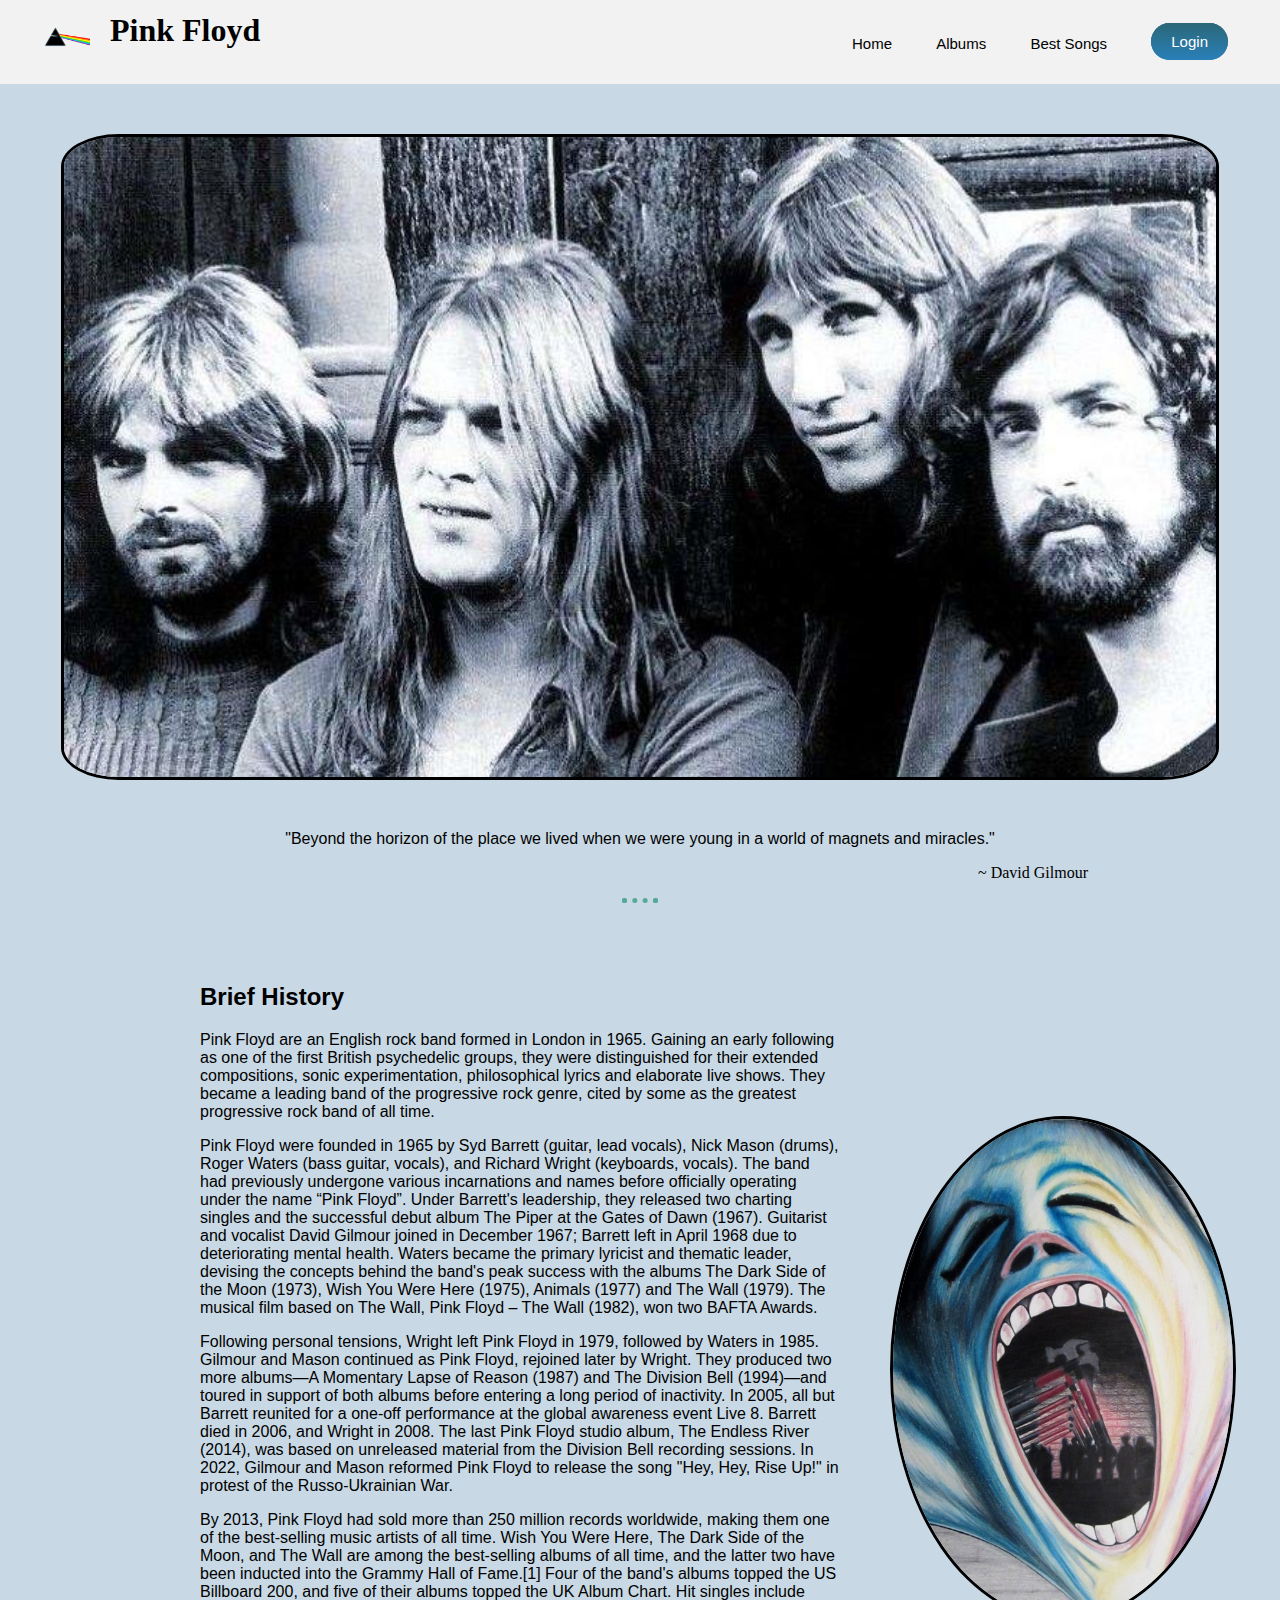
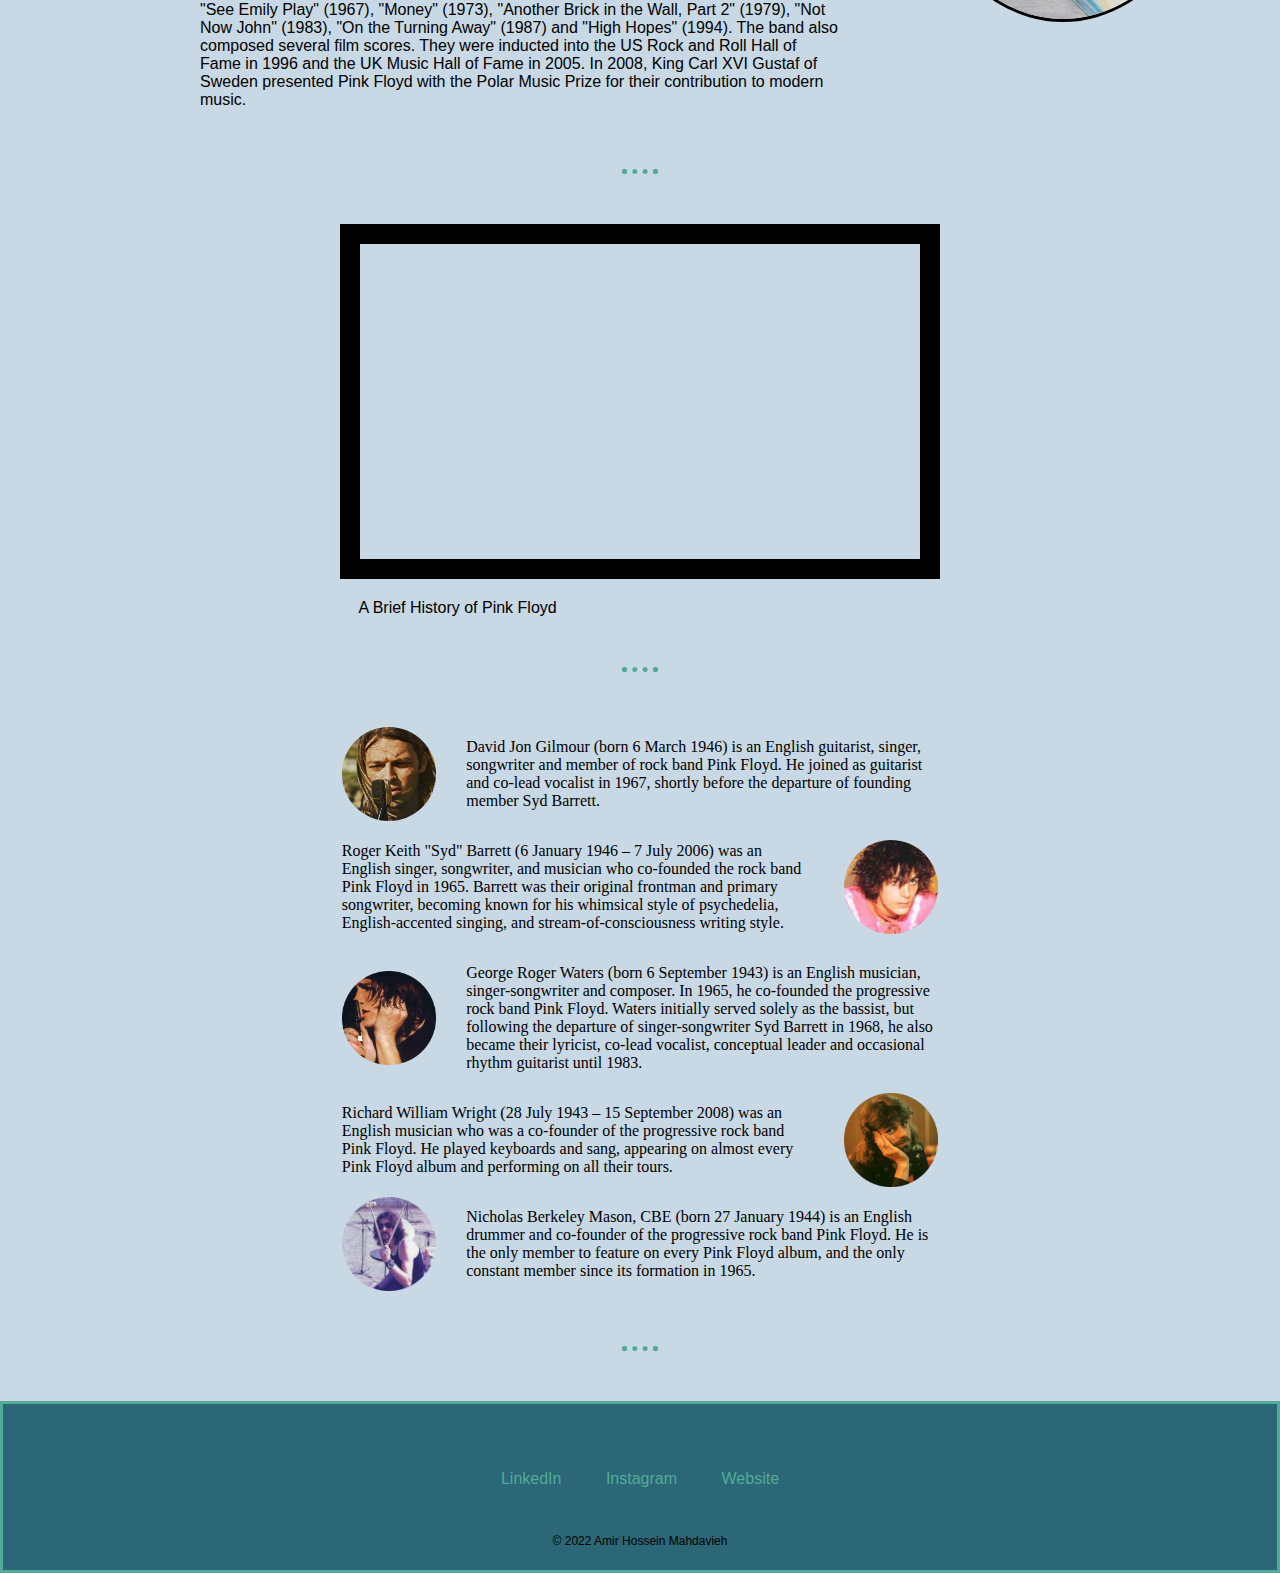
<file: index.html>
<!DOCTYPE html>
<html lang="en" dir="ltr">
  <head>
    <meta charset="utf-8">
    <title>Home Page</title>
    <link rel="icon" href="favicon.ico">
    <link rel="stylesheet" href="CSS/index-styles.css">
  </head>
  <body>
    <div class="top-container">
      <img class="profile-photo" src="images/darksideWithoutBackground.png" alt="David's photo">
      <h1 class="top-heading">Pink Floyd</h1>
      <div class="top-info">
        <a href="index.html" class="Home-top">Home</a>
        <a href="Albums.html" class="Albums-top">Albums</a>
        <a href="#" class="Best-Songs-top">Best Songs</a>
        <a href="" class="btn">Login</a>
      </div>

    </div>

    <div class="middle-container1">
      <img class="pinkfloyd-img1" src="images/pinkfloyd.jpeg" alt="pinkfloyd img">
      <p class="middle-1-paragraph">"Beyond the horizon of the place we lived when we were young
      in a world of magnets and miracles."
      <p class="David-middle1">~ David Gilmour</p>
      <hr style="border-style: dotted; size: 1px; width: 2%; border-color: #52ab98; border-top: none; border-width: 5px;">
      <br>
      <br>
      </p>
    </div>

    <div class="middle-container2">

      <div class="main-paragraph">
        <h2>Brief History</h2>
        <p class="first-paragraph">Pink Floyd are an English rock band formed in London in 1965. Gaining an early following as one of the first British psychedelic groups, they were distinguished for their extended compositions, sonic experimentation, philosophical lyrics and elaborate live shows. They became a leading band of the progressive rock genre, cited by some as the greatest progressive rock band of all time.</p>
        <p class="second-paragraph">Pink Floyd were founded in 1965 by Syd Barrett (guitar, lead vocals), Nick Mason (drums), Roger Waters (bass guitar, vocals), and Richard Wright (keyboards, vocals). The band had previously undergone various incarnations and names before officially operating under the name “Pink Floyd”. Under Barrett's leadership, they released two charting singles and the successful debut album The Piper at the Gates of Dawn (1967). Guitarist and vocalist David Gilmour joined in December 1967; Barrett left in April 1968 due to deteriorating mental health. Waters became the primary lyricist and thematic leader, devising the concepts behind the band's peak success with the albums The Dark Side of the Moon (1973), Wish You Were Here (1975), Animals (1977) and The Wall (1979). The musical film based on The Wall, Pink Floyd – The Wall (1982), won two BAFTA Awards.</p>
        <p class="third-paragraph">Following personal tensions, Wright left Pink Floyd in 1979, followed by Waters in 1985. Gilmour and Mason continued as Pink Floyd, rejoined later by Wright. They produced two more albums—A Momentary Lapse of Reason (1987) and The Division Bell (1994)—and toured in support of both albums before entering a long period of inactivity. In 2005, all but Barrett reunited for a one-off performance at the global awareness event Live 8. Barrett died in 2006, and Wright in 2008. The last Pink Floyd studio album, The Endless River (2014), was based on unreleased material from the Division Bell recording sessions. In 2022, Gilmour and Mason reformed Pink Floyd to release the song "Hey, Hey, Rise Up!" in protest of the Russo-Ukrainian War.</p>
        <p class="forth-paragraph">By 2013, Pink Floyd had sold more than 250 million records worldwide, making them one of the best-selling music artists of all time. Wish You Were Here, The Dark Side of the Moon, and The Wall are among the best-selling albums of all time, and the latter two have been inducted into the Grammy Hall of Fame.[1] Four of the band's albums topped the US Billboard 200, and five of their albums topped the UK Album Chart. Hit singles include "See Emily Play" (1967), "Money" (1973), "Another Brick in the Wall, Part 2" (1979), "Not Now John" (1983), "On the Turning Away" (1987) and "High Hopes" (1994). The band also composed several film scores. They were inducted into the US Rock and Roll Hall of Fame in 1996 and the UK Music Hall of Fame in 2005. In 2008, King Carl XVI Gustaf of Sweden presented Pink Floyd with the Polar Music Prize for their contribution to modern music.</p>
      </div>
      <div class="img-middle1">
        <img class="tthepy-img" src="images/TtHEPY.jpeg" alt="thewall" align="left" />
      </div>
    </div>
    <br>
    <br>
    <hr style="border-style: dotted; size: 1px; width: 2%; border-color: #52ab98; border-top: none; border-width: 5px;">

    <div class="middle-container3">
      <div class="youtube-video-div">
        <iframe class="youtube-video"width="560" height="315" src="https://www.youtube-nocookie.com/embed/WmC6dVt4MJc"
        title="YouTube video player" frameborder="0" allow="accelerometer; autoplay; clipboard-write; encrypted-media; gyroscope; picture-in-picture" allowfullscreen></iframe>
      </div>
      <p style="position: relative; margin-left: 28%;">A Brief History of Pink Floyd</p>
    </div>
    <hr style="border-style: dotted; size: 1px; width: 2%; border-color: #52ab98; border-top: none; border-width: 5px;">

    <div class="middle-container4">
      <div class="David">
        <img class="David-photo" src="images/D4gjZ9QXsAYAoYc.jpeg" alt=""  />
        <p class="David-paragraph">David Jon Gilmour (born 6 March 1946) is an English guitarist, singer, songwriter and member of rock band Pink Floyd. He joined as guitarist and co-lead vocalist in 1967, shortly before the departure of founding member Syd Barrett.</p>
      </div>
      <div class="Syd">
        <p class="Syd-paragraph">Roger Keith "Syd" Barrett (6 January 1946 – 7 July 2006) was an English singer, songwriter, and musician who co-founded the rock band Pink Floyd in 1965. Barrett was their original frontman and primary songwriter, becoming known for his whimsical style of psychedelia, English-accented singing, and stream-of-consciousness writing style.</p>
        <img class="Syd-photo"src="images/sydbarrett04_400x400.jpeg" alt="">
      </div>
      <div class="Roger">
        <img class="Roger-photo"src="images/Roger-modified.png" alt="">
        <p class="Roger-paragraph">George Roger Waters (born 6 September 1943) is an English musician, singer-songwriter and composer. In 1965, he co-founded the progressive rock band Pink Floyd. Waters initially served solely as the bassist, but following the departure of singer-songwriter Syd Barrett in 1968, he also became their lyricist, co-lead vocalist, conceptual leader and occasional rhythm guitarist until 1983.</p>
      </div>
      <div class="Richard">
        <p class="Richard-paragraph">Richard William Wright (28 July 1943 – 15 September 2008) was an English musician who was a co-founder of the progressive rock band Pink Floyd. He played keyboards and sang, appearing on almost every Pink Floyd album and performing on all their tours.</p>
        <img class="Richard-photo"src="images/richard-modified.png" alt="">
      </div>
      <div class="Nick">
        <img class="Nick-photo"src="images/nick.png" alt="">
        <p class="Nick-paragraph">Nicholas Berkeley Mason, CBE (born 27 January 1944) is an English drummer and co-founder of the progressive rock band Pink Floyd. He is the only member to feature on every Pink Floyd album, and the only constant member since its formation in 1965.</p>
      </div>
    </div>
    <hr style="border-style: dotted; size: 1px; width: 2%; border-color: #52ab98; border-top: none; border-width: 5px;">




    <div class="bottom-container">
      <div class="socialmedia">
        <a style="text-decoration: none; margin: auto 20px auto 20px; color: #52ab98;"
        href="https://tr.linkedin.com/in/amir-hossein-mahdavieh-357780218">LinkedIn</a>
        <a style="text-decoration: none; margin: auto 20px auto 20px; color: #52ab98;"
        href="https://www.instagram.com/amir.mahdavieh/">Instagram</a>
        <a style="text-decoration: none; margin: auto 20px auto 20px; color: #52ab98;"
        href="https://www.pinkfloyd.com">Website</a>
      </div>
      <center><p class="copyright">© 2022 Amir Hossein Mahdavieh</p></center>
    </div>


  </body>
</html>
</file>
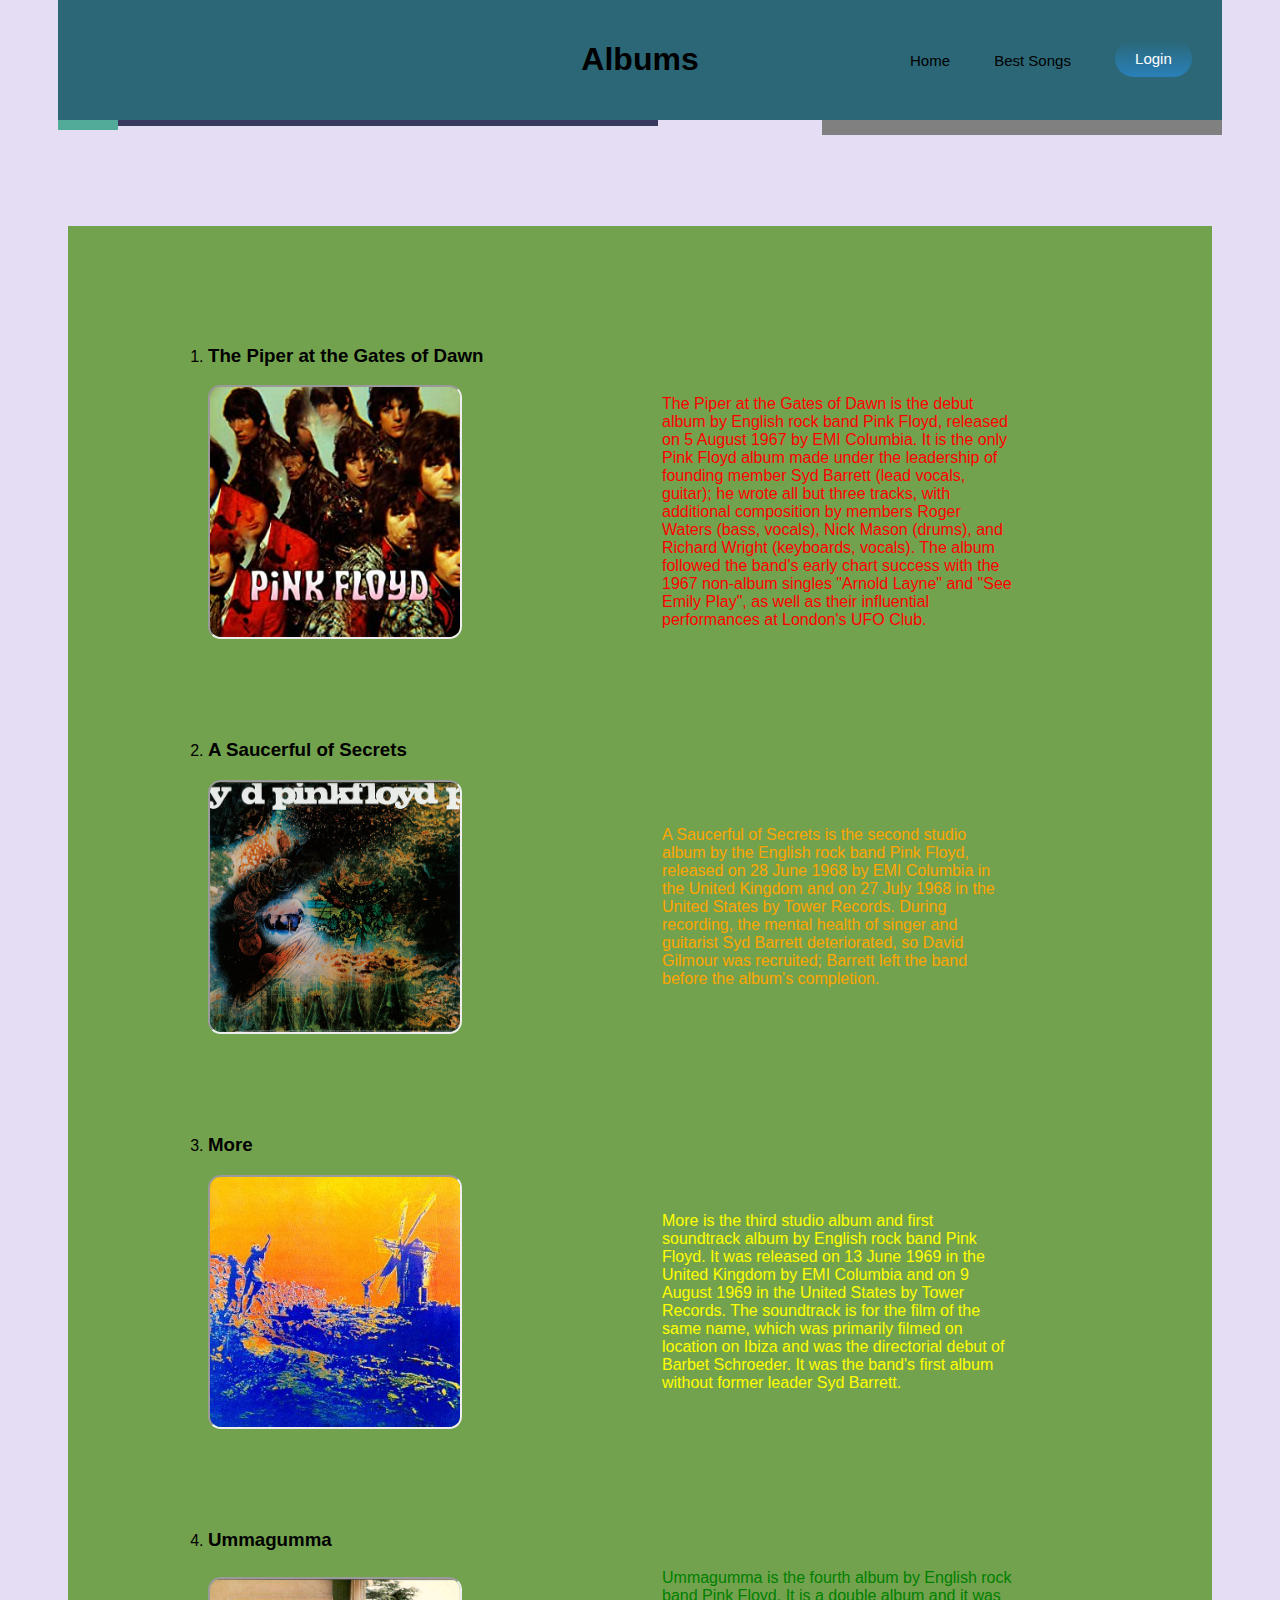
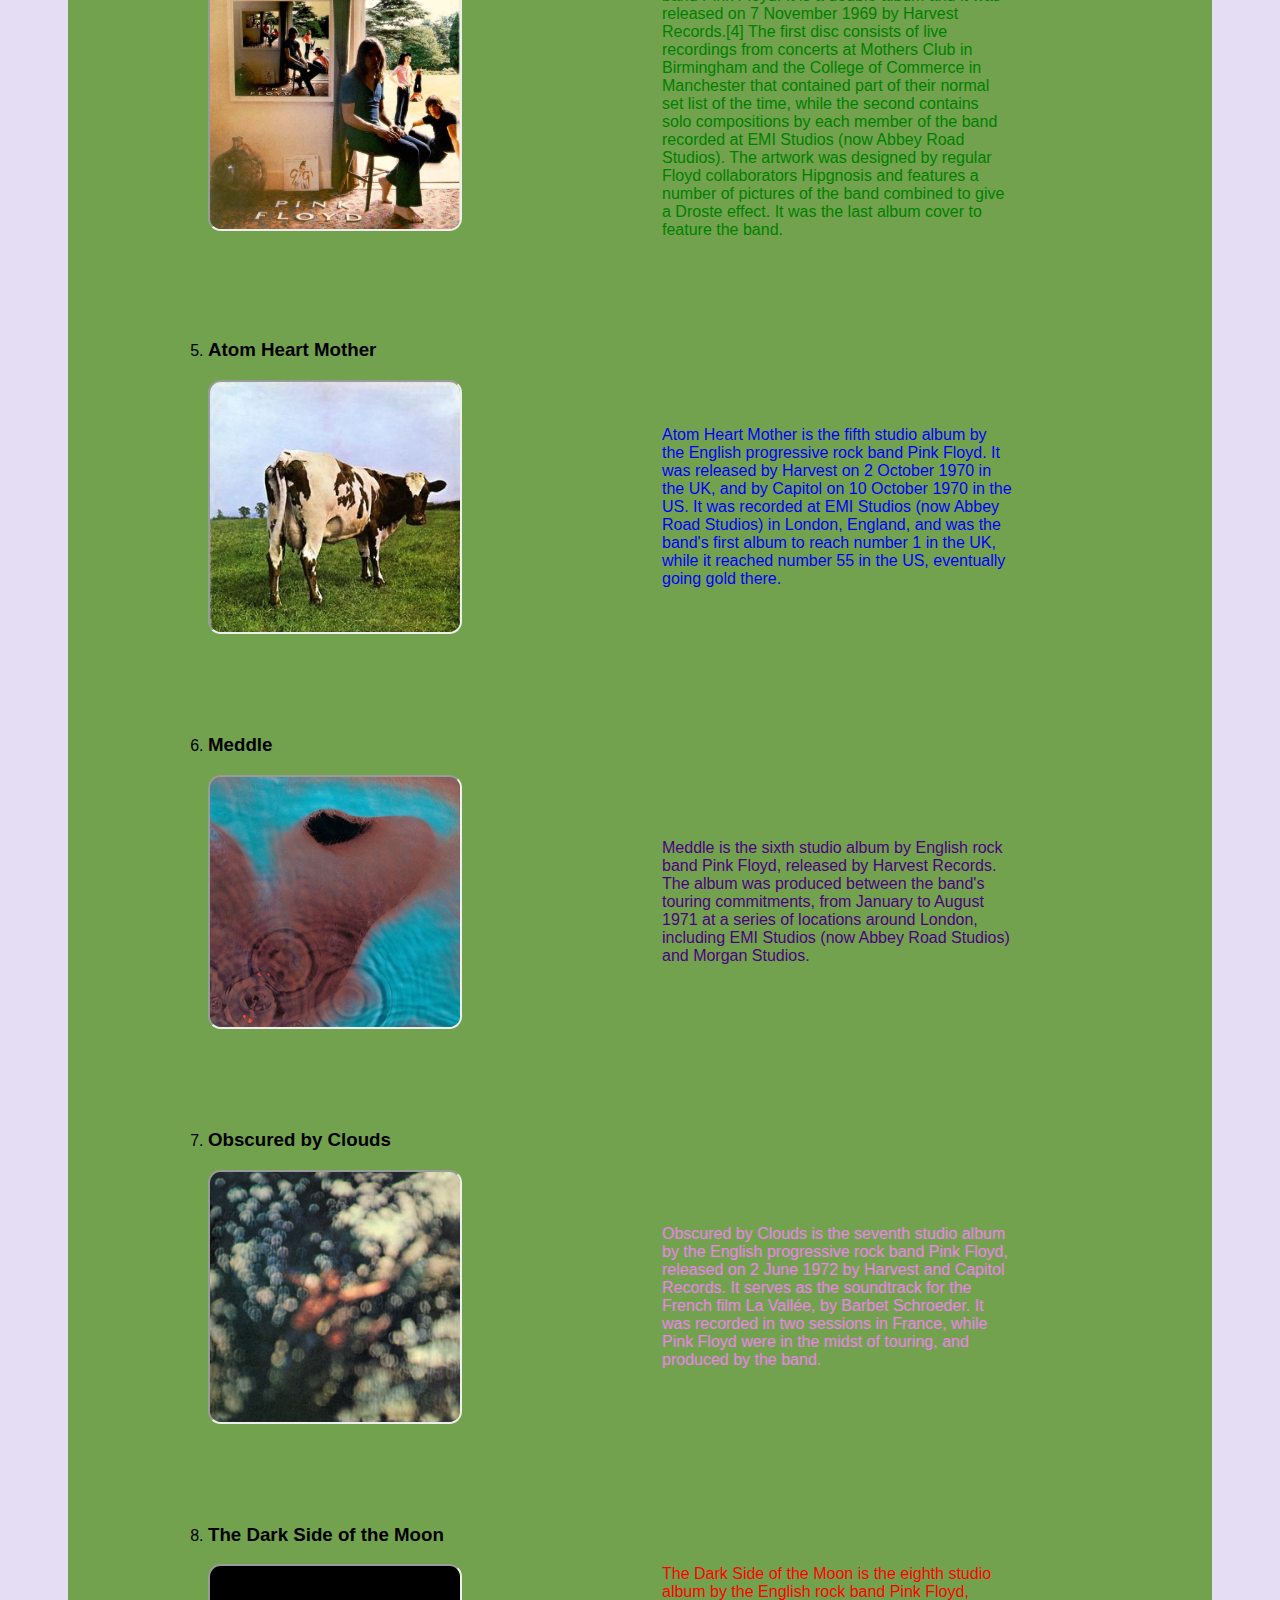
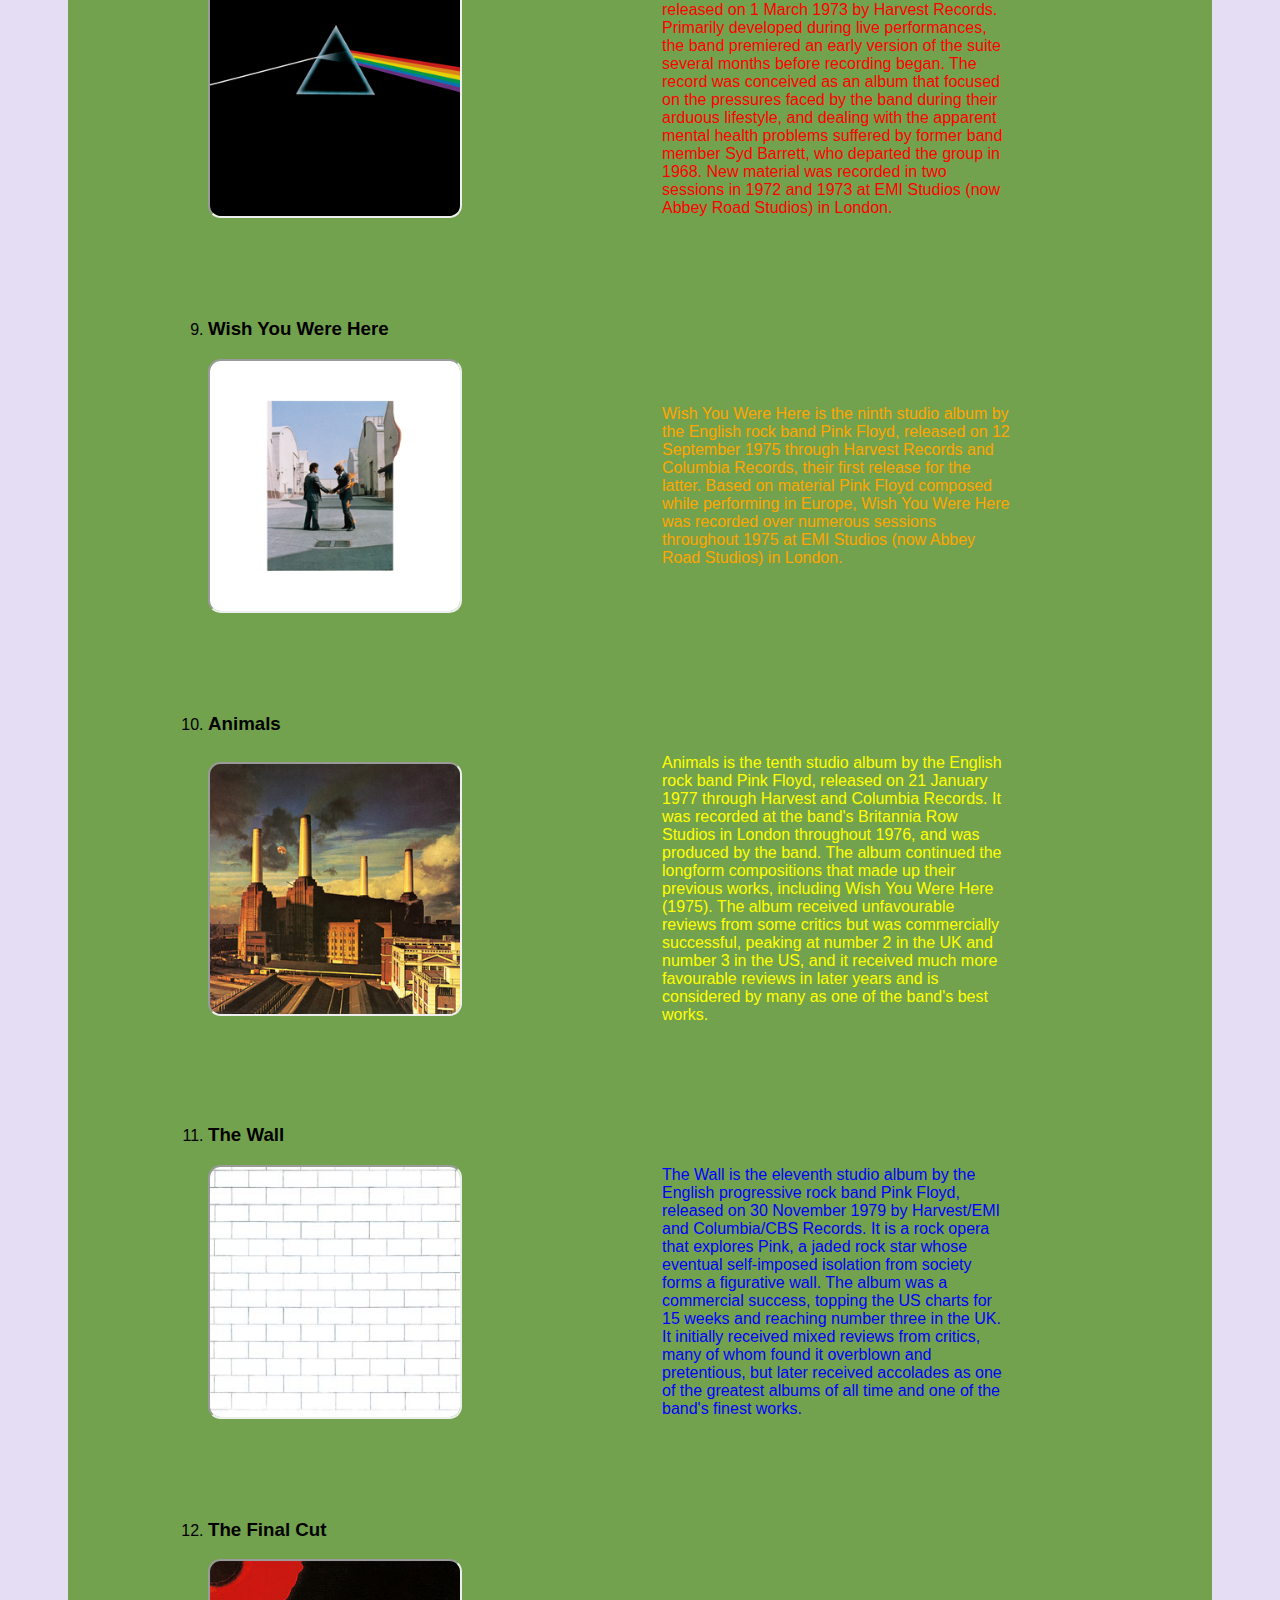
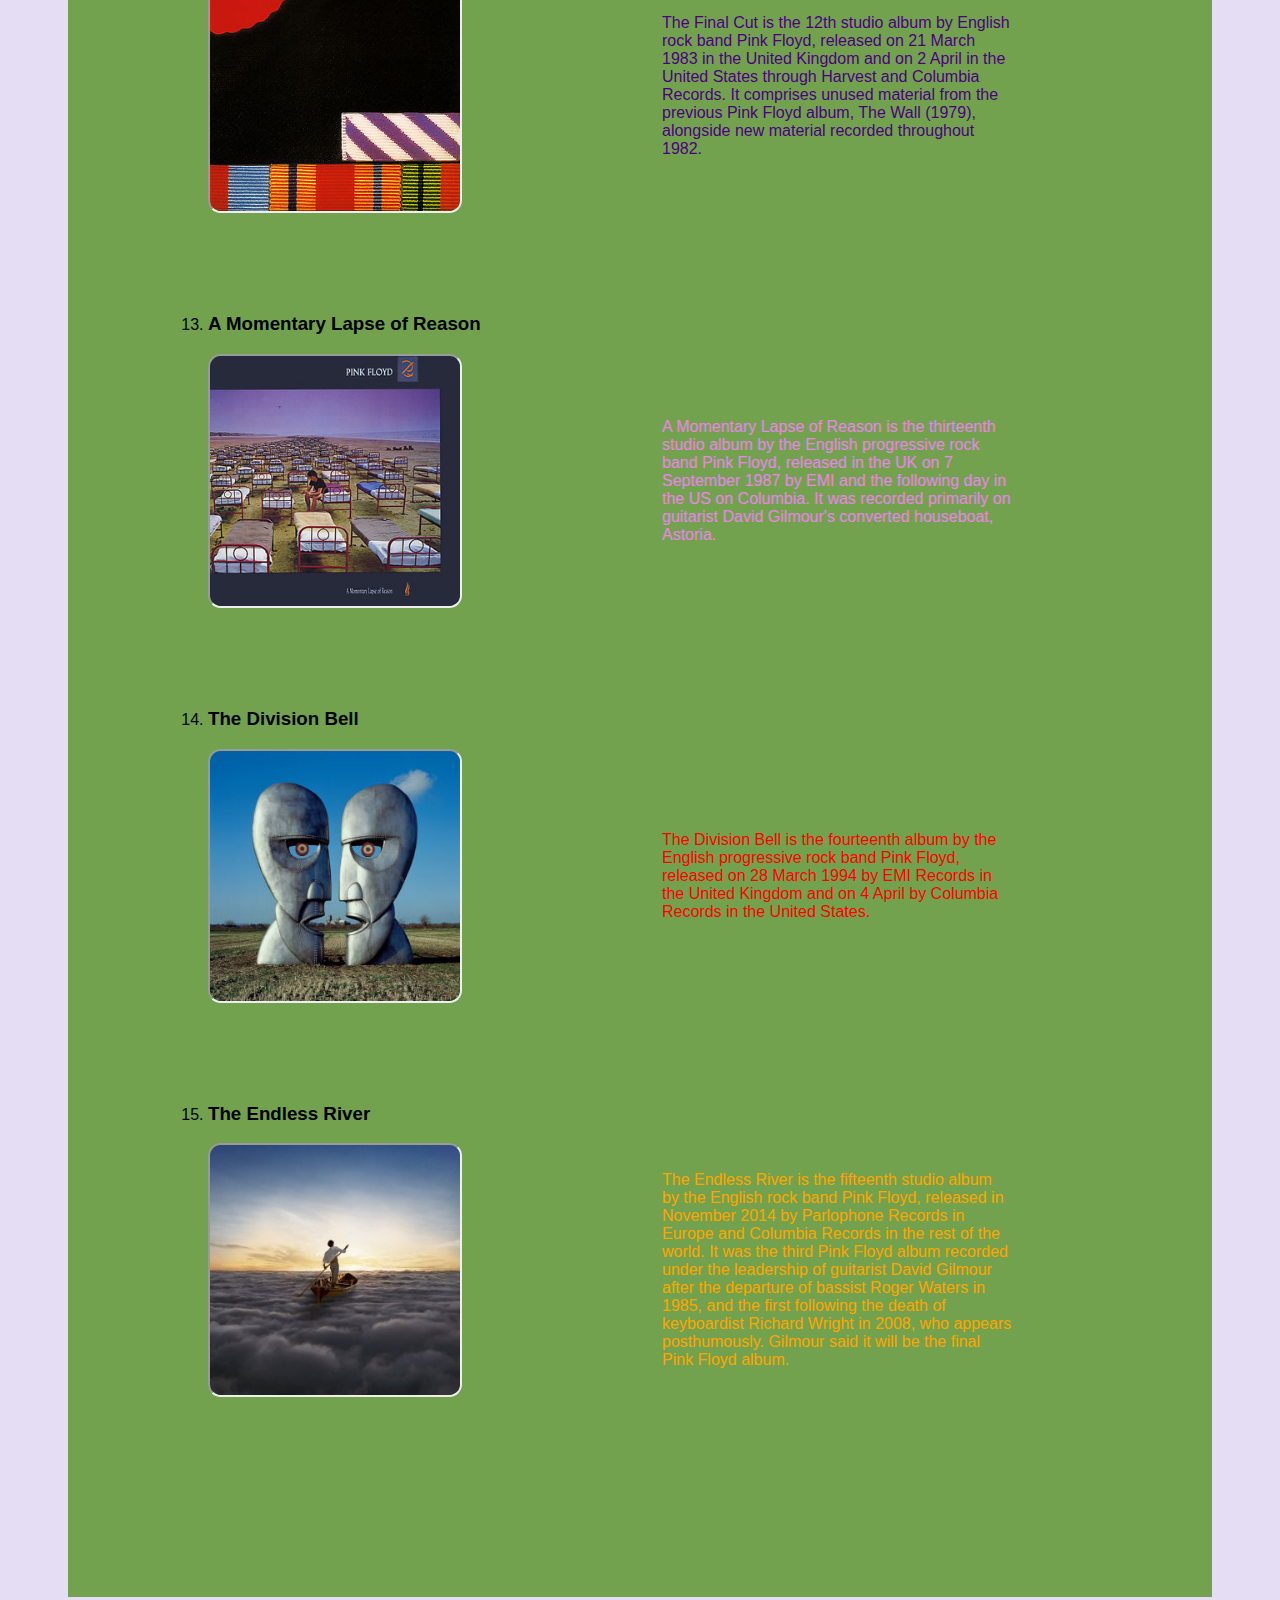
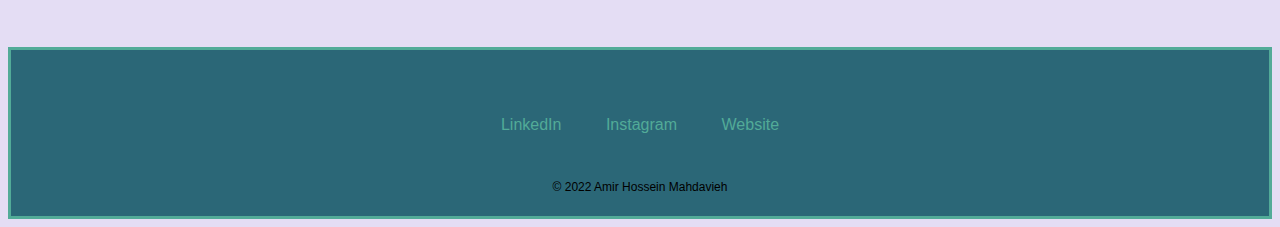
<file: Albums.html>
<!DOCTYPE html>
<html lang="en" dir="ltr">
  <head>
    <meta charset="utf-8">
    <title>Albums</title>
    <link rel="icon" href="faviconAlbum.ico">
    <link rel="stylesheet" href="CSS/Albums-styles.css">
  </head>
  <body>
    <div class="top-container">
      <center><h1 class="main-heading">Albums</h1></center>
      <div class="top-info">
        <a href="index.html" class="Home-top">Home</a>
        <a href="#" class="Best-Songs-top">Best Songs</a>
        <a href="" class="btn">Login</a>
      </div>
    </div>
    <div class="design-border1">
    </div>
    <div class="design-border2">
    </div>
    <div class="design-border3">
    </div>

    <div class="middle-container">
      <ol>
        <li>
          <div class="album1-heading">
            <h3>The Piper at the Gates of Dawn</h3>
            <div class="album1-items">
              <img class="album1-img" src="images/piper.jpg" alt="">
              <span class="album1-paragraph">The Piper at the Gates of Dawn is the debut album by English rock band Pink Floyd, released on 5 August 1967 by EMI Columbia. It is the only Pink Floyd album made under the leadership of founding member Syd Barrett (lead vocals, guitar); he wrote all but three tracks, with additional composition by members Roger Waters (bass, vocals), Nick Mason (drums), and Richard Wright (keyboards, vocals). The album followed the band's early chart success with the 1967 non-album singles "Arnold Layne" and "See Emily Play", as well as their influential performances at London's UFO Club.</span>
            </div>

          </div>
        </li>
        <li>
          <div class="album2-heading">
            <h3>A Saucerful of Secrets</h3>
            <div class="album2-items">
              <img class="album2-img" src="images/A Saucerful of Secrets.jpeg" alt="">
              <span class="album2-paragraph">A Saucerful of Secrets is the second studio album by the English rock band Pink Floyd, released on 28 June 1968 by EMI Columbia in the United Kingdom and on 27 July 1968 in the United States by Tower Records. During recording, the mental health of singer and guitarist Syd Barrett deteriorated, so David Gilmour was recruited; Barrett left the band before the album's completion.</span>
            </div>

          </div>
        </li>
        <li>
          <div class="album3-heading">
            <h3>More</h3>
            <div class="album3-items">
              <img class="album3-img" src="images/Morefloyd.jpeg" alt="">
              <span class="album3-paragraph">More is the third studio album and first soundtrack album by English rock band Pink Floyd. It was released on 13 June 1969 in the United Kingdom by EMI Columbia and on 9 August 1969 in the United States by Tower Records. The soundtrack is for the film of the same name, which was primarily filmed on location on Ibiza and was the directorial debut of Barbet Schroeder. It was the band's first album without former leader Syd Barrett.</span>
            </div>

          </div>
        </li>
        <li>
          <div class="album4-heading">
            <h3>Ummagumma</h3>
            <div class="album4-items">
              <img class="album4-img" src="images/Pink_Floyd_ummagumma.jpeg" alt="">
              <span class="album4-paragraph">Ummagumma is the fourth album by English rock band Pink Floyd. It is a double album and it was released on 7 November 1969 by Harvest Records.[4] The first disc consists of live recordings from concerts at Mothers Club in Birmingham and the College of Commerce in Manchester that contained part of their normal set list of the time, while the second contains solo compositions by each member of the band recorded at EMI Studios (now Abbey Road Studios). The artwork was designed by regular Floyd collaborators Hipgnosis and features a number of pictures of the band combined to give a Droste effect. It was the last album cover to feature the band.</span>
            </div>

          </div>
        </li>
        <li>
          <div class="album5-heading">
            <h3>Atom Heart Mother</h3>
            <div class="album5-items">
              <img class="album5-img" src="images/AtomHeartMotherCover.jpeg" alt="">
              <span class="album5-paragraph">Atom Heart Mother is the fifth studio album by the English progressive rock band Pink Floyd. It was released by Harvest on 2 October 1970 in the UK, and by Capitol on 10 October 1970 in the US. It was recorded at EMI Studios (now Abbey Road Studios) in London, England, and was the band's first album to reach number 1 in the UK, while it reached number 55 in the US, eventually going gold there.</span>
            </div>

          </div>
        </li>
        <li>
          <div class="album6-heading">
            <h3>Meddle</h3>
            <div class="album6-items">
              <img class="album6-img" src="images/MeddleCover.jpeg" alt="">
              <span class="album6-paragraph">Meddle is the sixth studio album by English rock band Pink Floyd, released by Harvest Records. The album was produced between the band's touring commitments, from January to August 1971 at a series of locations around London, including EMI Studios (now Abbey Road Studios) and Morgan Studios.</span>
            </div>

          </div>
        </li>
        <li>
          <div class="album7-heading">
            <h3>Obscured by Clouds</h3>
            <div class="album7-items">
              <img class="album7-img" src="images/Obscured_by_Clouds.jpeg" alt="">
              <span class="album7-paragraph">Obscured by Clouds is the seventh studio album by the English progressive rock band Pink Floyd, released on 2 June 1972 by Harvest and Capitol Records. It serves as the soundtrack for the French film La Vallée, by Barbet Schroeder. It was recorded in two sessions in France, while Pink Floyd were in the midst of touring, and produced by the band.</span>
            </div>

          </div>
        </li>
        <li>
          <div class="album8-heading">
            <h3>The Dark Side of the Moon</h3>
            <div class="album8-items">
              <img class="album8-img" src="images/Dark_Side_of_the_Moon.png" alt="">
              <span class="album8-paragraph">The Dark Side of the Moon is the eighth studio album by the English rock band Pink Floyd, released on 1 March 1973 by Harvest Records. Primarily developed during live performances, the band premiered an early version of the suite several months before recording began. The record was conceived as an album that focused on the pressures faced by the band during their arduous lifestyle, and dealing with the apparent mental health problems suffered by former band member Syd Barrett, who departed the group in 1968. New material was recorded in two sessions in 1972 and 1973 at EMI Studios (now Abbey Road Studios) in London.</span>
            </div>

          </div>
        </li>
        <li>
          <div class="album9-heading">
            <h3>Wish You Were Here</h3>
            <div class="album9-items">
              <img class="album9-img" src="images/Wish_You_Were_Here_(1975).png" alt="">
              <span class="album9-paragraph">Wish You Were Here is the ninth studio album by the English rock band Pink Floyd, released on 12 September 1975 through Harvest Records and Columbia Records, their first release for the latter. Based on material Pink Floyd composed while performing in Europe, Wish You Were Here was recorded over numerous sessions throughout 1975 at EMI Studios (now Abbey Road Studios) in London.</span>
            </div>

          </div>
        </li>
        <li>
          <div class="album10-heading">
            <h3>Animals</h3>
            <div class="album10-items">
              <img class="album10-img" src="images/Animals-Frontal.jpeg" alt="">
              <span class="album10-paragraph">Animals is the tenth studio album by the English rock band Pink Floyd, released on 21 January 1977 through Harvest and Columbia Records. It was recorded at the band's Britannia Row Studios in London throughout 1976, and was produced by the band. The album continued the longform compositions that made up their previous works, including Wish You Were Here (1975). The album received unfavourable reviews from some critics but was commercially successful, peaking at number 2 in the UK and number 3 in the US, and it received much more favourable reviews in later years and is considered by many as one of the band's best works.</span>
            </div>

          </div>
        </li>
        <li>
          <div class="album11-heading">
            <h3>The Wall</h3>
            <div class="album11-items">
              <img class="album11-img" src="images/WallCoverOriginalNoText.jpeg" alt="">
              <span class="album11-paragraph">The Wall is the eleventh studio album by the English progressive rock band Pink Floyd, released on 30 November 1979 by Harvest/EMI and Columbia/CBS Records. It is a rock opera that explores Pink, a jaded rock star whose eventual self-imposed isolation from society forms a figurative wall. The album was a commercial success, topping the US charts for 15 weeks and reaching number three in the UK. It initially received mixed reviews from critics, many of whom found it overblown and pretentious, but later received accolades as one of the greatest albums of all time and one of the band's finest works.</span>
            </div>

          </div>
        </li>
        <li>
          <div class="album12-heading">
            <h3>The Final Cut</h3>
            <div class="album12-items">
              <img class="album12-img" src="images/finalcut.jpeg" alt="">
              <span class="album12-paragraph">The Final Cut is the 12th studio album by English rock band Pink Floyd, released on 21 March 1983 in the United Kingdom and on 2 April in the United States through Harvest and Columbia Records. It comprises unused material from the previous Pink Floyd album, The Wall (1979), alongside new material recorded throughout 1982.</span>
            </div>

          </div>
        </li>
        <li>
          <div class="album13-heading">
            <h3>A Momentary Lapse of Reason</h3>
            <div class="album13-items">
              <img class="album13-img" src="images/momentary.jpeg" alt="">
              <span class="album13-paragraph">A Momentary Lapse of Reason is the thirteenth studio album by the English progressive rock band Pink Floyd, released in the UK on 7 September 1987 by EMI and the following day in the US on Columbia. It was recorded primarily on guitarist David Gilmour's converted houseboat, Astoria.</span>
            </div>

          </div>
        </li>
        <li>
          <div class="album14-heading">
            <h3>The Division Bell</h3>
            <div class="album14-items">
              <img class="album14-img" src="images/Division_Bell.jpeg" alt="">
              <span class="album14-paragraph">The Division Bell is the fourteenth album by the English progressive rock band Pink Floyd, released on 28 March 1994 by EMI Records in the United Kingdom and on 4 April by Columbia Records in the United States.</span>
            </div>

          </div>
        </li>
        <li>
          <div class="album15-heading">
            <h3>The Endless River</h3>
            <div class="album15-items">
              <img class="album15-img" src="images/The_Endless_River_(Artwork).jpeg" alt="">
              <span class="album15-paragraph">The Endless River is the fifteenth studio album by the English rock band Pink Floyd, released in November 2014 by Parlophone Records in Europe and Columbia Records in the rest of the world. It was the third Pink Floyd album recorded under the leadership of guitarist David Gilmour after the departure of bassist Roger Waters in 1985, and the first following the death of keyboardist Richard Wright in 2008, who appears posthumously. Gilmour said it will be the final Pink Floyd album.</span>
            </div>

          </div>
        </li>
      </ol>

    </div>

    <div class="bottom-container">
      <div class="socialmedia">
        <a style="text-decoration: none; margin: auto 20px auto 20px; color: #52ab98;"
        href="https://tr.linkedin.com/in/amir-hossein-mahdavieh-357780218">LinkedIn</a>
        <a style="text-decoration: none; margin: auto 20px auto 20px; color: #52ab98;"
        href="https://www.instagram.com/amir.mahdavieh/">Instagram</a>
        <a style="text-decoration: none; margin: auto 20px auto 20px; color: #52ab98;"
        href="https://www.pinkfloyd.com">Website</a>
      </div>
      <center><p class="copyright">© 2022 Amir Hossein Mahdavieh</p></center>
    </div>


  </body>
</html>
</file>
<file: CSS/index-styles.css>
body {
  background-color: #c8d8e4;
  margin: 0;
}


.profile-photo {
  height: 70px;
  width: auto;
  margin: 10px auto auto 20px;
}

.top-heading {
  vertical-align: middle;
  top: 12px;
  position: absolute;
  margin: 0 auto auto 110px;
  font-family: cursive;
}

.top-container {
  display: block;
  background-color: #f2f2f2;

}

hr {
  border: none;
  border-top: 1px solid rgba(255,255,255,.3);
  border-bottom: 1px solid rgba(0,0,0,.08);
  position: relative;
}

.top-info {
  position: absolute;
  float: right;
  top: 33px;
  margin: 0 30px auto 65%;
  font-size: 15px;
  padding-right: 0;
  font-family: Arial;


}

.Home-top {
  vertical-align: middle;
  margin: auto 20px auto 20px;
  text-decoration: none;
  color: black;

}

.Albums-top {
  vertical-align: middle;
  margin: auto 20px auto 20px;
  text-decoration: none;
  color: black;
}

.Best-Songs-top {
  vertical-align: middle;
  margin: auto 20px auto 20px;
  text-decoration: none;
  color: black;
}

a:hover {
  color: red;
  font-size: 17px;
}

.btn {
  background: #2b6777;
  background-image: -webkit-linear-gradient(top, #2b6777, #2980b9);
  background-image: -moz-linear-gradient(top, #2b6777, #2980b9);
  background-image: -ms-linear-gradient(top, #2b6777, #2980b9);
  background-image: -o-linear-gradient(top, #2b6777, #2980b9);
  background-image: linear-gradient(to bottom, #2b6777, #2980b9);
  -webkit-border-radius: 28;
  -moz-border-radius: 28;
  border-radius: 28px;
  font-family: Arial;
  color: #ffffff;
  font-size: 15px;
  padding: 10px 20px 10px 20px;
  text-decoration: none;
  margin-left: 20px;
}

.btn:hover {
  background: #305b75;
  background-image: -webkit-linear-gradient(top, #305b75, #3498db);
  background-image: -moz-linear-gradient(top, #305b75, #3498db);
  background-image: -ms-linear-gradient(top, #305b75, #3498db);
  background-image: -o-linear-gradient(top, #305b75, #3498db);
  background-image: linear-gradient(to bottom, #305b75, #3498db);
  text-decoration: none;
  color: white;
}

.pinkfloyd-img1 {
  margin-top: 70px;
  margin: 50px auto 50px auto;
  width: 90%;
  display: block;
  border-radius: 5%;
  border-style: solid;
  border-width: medium;


}
.middle-1-paragraph {
  text-align: center;
  font-family: Arial;
}
.David-middle1 {
  text-align: right;
  margin-right: 15%;
}

.main-paragraph {
  float: left;
  display: inline;
  width: 50%;
  margin-left: 200px;

}

.tthepy-img {
  width: 340px;
  height: 500px;
  border-style: solid;
  border-radius:50%;
  position: relative;
  top: 25px;
  left: 50px;
}

.middle-container2 {
  display: flex;
  align-items: center;
  font-family: Arial;
}

.middle-container3 {
  margin-top: 50px;
  margin-bottom: 50px;
  font-family: Arial;
}

.youtube-video-div {
  text-align: center;
}

.youtube-video {
  border-style: solid;
  border-width: 20px;
}

.middle-container4 {
  margin: 50px 50px;
}

.David {
  display: flex;
  align-items: center;
  justify-content: center;
}

.David-paragraph {
  display: inline;
  width: 40%;
  margin-left: 30px;
}

.David-photo {
  border-radius: 100%;
  width: 8%;
  position: relative;
}

.Syd {
  display: flex;
  align-items: center;
  justify-content: center;
}

.Syd-paragraph {
  display: inline;
  width: 40%;
  margin-right: 30px;
}

.Syd-photo {
  border-radius: 100%;
  width: 8%;
  position: relative;
}

.Roger {
  display: flex;
  align-items: center;
  justify-content: center;
}

.Roger-paragraph {
  display: inline;
  width: 40%;
  margin-left: 30px;
}

.Roger-photo {
  width: 8%;
  position: relative;
}

.Richard {
  display: flex;
  align-items: center;
  justify-content: center;
}

.Richard-paragraph {
  display: inline;
  width: 40%;
  margin-right: 30px;
}

.Richard-photo {
  width: 8%;
  position: relative;
}

.Nick {
  display: flex;
  align-items: center;
  justify-content: center;
}

.Nick-paragraph {
  display: inline;
  width: 40%;
  margin-left: 30px;
}

.Nick-photo {
  width: 8%;
  position: relative;
}

.bottom-container {
  border-style: solid;
  border-color: #52ab98;
  padding-top: 50px;
  padding-bottom: 2px;
  margin-top: 50px;
  line-height: 50px;
  background-color: #2b6777;
  font-family: Arial;

}
.socialmedia {
  text-align: center;

}
.copyright {
  font-size: 12px;
  margin-bottom: 2px;
}
</file>
<file: CSS/Albums-styles.css>
body {
  margin-top: 0;
  background-color: #e4ddf4;
  font-family: Arial;
}


.top-container {
  display: block;
  margin: auto 50px 0 50px;
  background-color: #2b6777;
  padding-top: 20px;
  padding-bottom: 20px;
}

.top-info {
  position: absolute;
  float: right;
  top: 50px;
  margin: 0 30px auto 65%;
  font-size: 15px;
  padding-right: 0;
  font-family: Arial;


}

.Home-top {
  vertical-align: middle;
  margin: auto 20px auto 20px;
  text-decoration: none;
  color: black;

}

.Best-Songs-top {
  vertical-align: middle;
  margin: auto 20px auto 20px;
  text-decoration: none;
  color: black;
}

a:hover {
  color: red;
  font-size: 17px;
}

.btn {
  background: #2b6777;
  background-image: -webkit-linear-gradient(top, #2b6777, #2980b9);
  background-image: -moz-linear-gradient(top, #2b6777, #2980b9);
  background-image: -ms-linear-gradient(top, #2b6777, #2980b9);
  background-image: -o-linear-gradient(top, #2b6777, #2980b9);
  background-image: linear-gradient(to bottom, #2b6777, #2980b9);
  -webkit-border-radius: 28;
  -moz-border-radius: 28;
  border-radius: 28px;
  font-family: Arial;
  color: #ffffff;
  font-size: 15px;
  padding: 10px 20px 10px 20px;
  text-decoration: none;
  margin-left: 20px;
}

.btn:hover {
  background: #305b75;
  background-image: -webkit-linear-gradient(top, #305b75, #3498db);
  background-image: -moz-linear-gradient(top, #305b75, #3498db);
  background-image: -ms-linear-gradient(top, #305b75, #3498db);
  background-image: -o-linear-gradient(top, #305b75, #3498db);
  background-image: linear-gradient(to bottom, #305b75, #3498db);
  text-decoration: none;
  color: white;
}

.design-border1 {
  margin: 0 auto 0 50px;
  background-color: #52ab98;
  width: 60px;
  height: 10px;
  float: left;
}

.design-border2 {
  margin: auto 50px 0 auto;
  background-color: grey;
  width: 400px;
  height: 15px;
  float: right;
}

.design-border3 {
  margin: 0 auto 0 50px;
  background-color: #39395f;
  width: 600px;
  height: 6px;

}

.middle-container {
  background-color: #73a24e;
  margin: 100px 60px auto 60px;
  padding: 100px;
}


.album1-paragraph {
  float: right;
  width: 500px;
  margin-left: 200px;
  margin-right: 100px;
  color: red;
}

.album1-img {
  width: 250px;
  height: 250px;
  border-radius: 5%;
  border-style: inset;
  border-width: 2px;
}

.album1-items {
  display: flex;
  align-items: center;
  margin-bottom: 100px;
}


.album2-paragraph {
  float: right;
  width: 500px;
  margin-left: 200px;
  margin-right: 100px;
  color: orange;
}

.album2-img {
  width: 250px;
  height: 250px;
  border-radius: 5%;
  border-style: inset;
  border-width: 2px;
}

.album2-items {
  display: flex;
  align-items: center;
  margin-bottom: 100px;
}


.album3-paragraph {
  float: right;
  width: 500px;
  margin-left: 200px;
  margin-right: 100px;
  color: yellow;
}

.album3-img {
  width: 250px;
  height: 250px;
  border-radius: 5%;
  border-style: inset;
  border-width: 2px;
}

.album3-items {
  display: flex;
  align-items: center;
  margin-bottom: 100px;
}


.album4-paragraph {
  float: right;
  width: 500px;
  margin-left: 200px;
  margin-right: 100px;
  color: green;
}

.album4-img {
  width: 250px;
  height: 250px;
  border-radius: 5%;
  border-style: inset;
  border-width: 2px;
}

.album4-items {
  display: flex;
  align-items: center;
  margin-bottom: 100px;
}


.album5-paragraph {
  float: right;
  width: 500px;
  margin-left: 200px;
  margin-right: 100px;
  color: blue;
}

.album5-img {
  width: 250px;
  height: 250px;
  border-radius: 5%;
  border-style: inset;
  border-width: 2px;
}

.album5-items {
  display: flex;
  align-items: center;
  margin-bottom: 100px;
}


.album6-paragraph {
  float: right;
  width: 500px;
  margin-left: 200px;
  margin-right: 100px;
  color: indigo;
}

.album6-img {
  width: 250px;
  height: 250px;
  border-radius: 5%;
  border-style: inset;
  border-width: 2px;
}

.album6-items {
  display: flex;
  align-items: center;
  margin-bottom: 100px;
}


.album7-paragraph {
  float: right;
  width: 500px;
  margin-left: 200px;
  margin-right: 100px;
  color: violet;
}

.album7-img {
  width: 250px;
  height: 250px;
  border-radius: 5%;
  border-style: inset;
  border-width: 2px;
}

.album7-items {
  display: flex;
  align-items: center;
  margin-bottom: 100px;
}


.album8-paragraph {
  float: right;
  width: 500px;
  margin-left: 200px;
  margin-right: 100px;
  color: red;
}

.album8-img {
  width: 250px;
  height: 250px;
  border-radius: 5%;
  border-style: inset;
  border-width: 2px;
}

.album8-items {
  display: flex;
  align-items: center;
  margin-bottom: 100px;
}


.album9-paragraph {
  float: right;
  width: 500px;
  margin-left: 200px;
  margin-right: 100px;
  color: orange;
}

.album9-img {
  width: 250px;
  height: 250px;
  border-radius: 5%;
  border-style: inset;
  border-width: 2px;
}

.album9-items {
  display: flex;
  align-items: center;
  margin-bottom: 100px;
}


.album10-paragraph {
  float: right;
  width: 500px;
  margin-left: 200px;
  margin-right: 100px;
  color: yellow;
}

.album10-img {
  width: 250px;
  height: 250px;
  border-radius: 5%;
  border-style: inset;
  border-width: 2px;
}

.album10-items {
  display: flex;
  align-items: center;
  margin-bottom: 100px;
}


.album11-paragraph {
  float: right;
  width: 500px;
  margin-left: 200px;
  margin-right: 100px;
  color: green;
}

.album11-img {
  width: 250px;
  height: 250px;
  border-radius: 5%;
  border-style: inset;
  border-width: 2px;
}

.album11-items {
  display: flex;
  align-items: center;
  margin-bottom: 100px;
}


.album11-paragraph {
  float: right;
  width: 500px;
  margin-left: 200px;
  margin-right: 100px;
  color: blue;
}

.album11-img {
  width: 250px;
  height: 250px;
  border-radius: 5%;
  border-style: inset;
  border-width: 2px;
}

.album11-items {
  display: flex;
  align-items: center;
  margin-bottom: 100px;
}


.album12-paragraph {
  float: right;
  width: 500px;
  margin-left: 200px;
  margin-right: 100px;
  color: indigo;
}

.album12-img {
  width: 250px;
  height: 250px;
  border-radius: 5%;
  border-style: inset;
  border-width: 2px;
}

.album12-items {
  display: flex;
  align-items: center;
  margin-bottom: 100px;
}


.album13-paragraph {
  float: right;
  width: 500px;
  margin-left: 200px;
  margin-right: 100px;
  color: violet;
}

.album13-img {
  width: 250px;
  height: 250px;
  border-radius: 5%;
  border-style: inset;
  border-width: 2px;
}

.album13-items {
  display: flex;
  align-items: center;
  margin-bottom: 100px;
}


.album14-paragraph {
  float: right;
  width: 500px;
  margin-left: 200px;
  margin-right: 100px;
  color: red;
}

.album14-img {
  width: 250px;
  height: 250px;
  border-radius: 5%;
  border-style: inset;
  border-width: 2px;
}

.album14-items {
  display: flex;
  align-items: center;
  margin-bottom: 100px;
}


.album15-paragraph {
  float: right;
  width: 500px;
  margin-left: 200px;
  margin-right: 100px;
  color: orange;
}

.album15-img {
  width: 250px;
  height: 250px;
  border-radius: 5%;
  border-style: inset;
  border-width: 2px;
}

.album15-items {
  display: flex;
  align-items: center;
  margin-bottom: 100px;
}


.bottom-container {
  border-style: solid;
  border-color: #52ab98;
  padding-top: 50px;
  padding-bottom: 2px;
  margin-top: 50px;
  line-height: 50px;
  background-color: #2b6777;
  font-family: Arial;

}
.socialmedia {
  text-align: center;

}
.copyright {
  font-size: 12px;
  margin-bottom: 2px;
}
</file>
